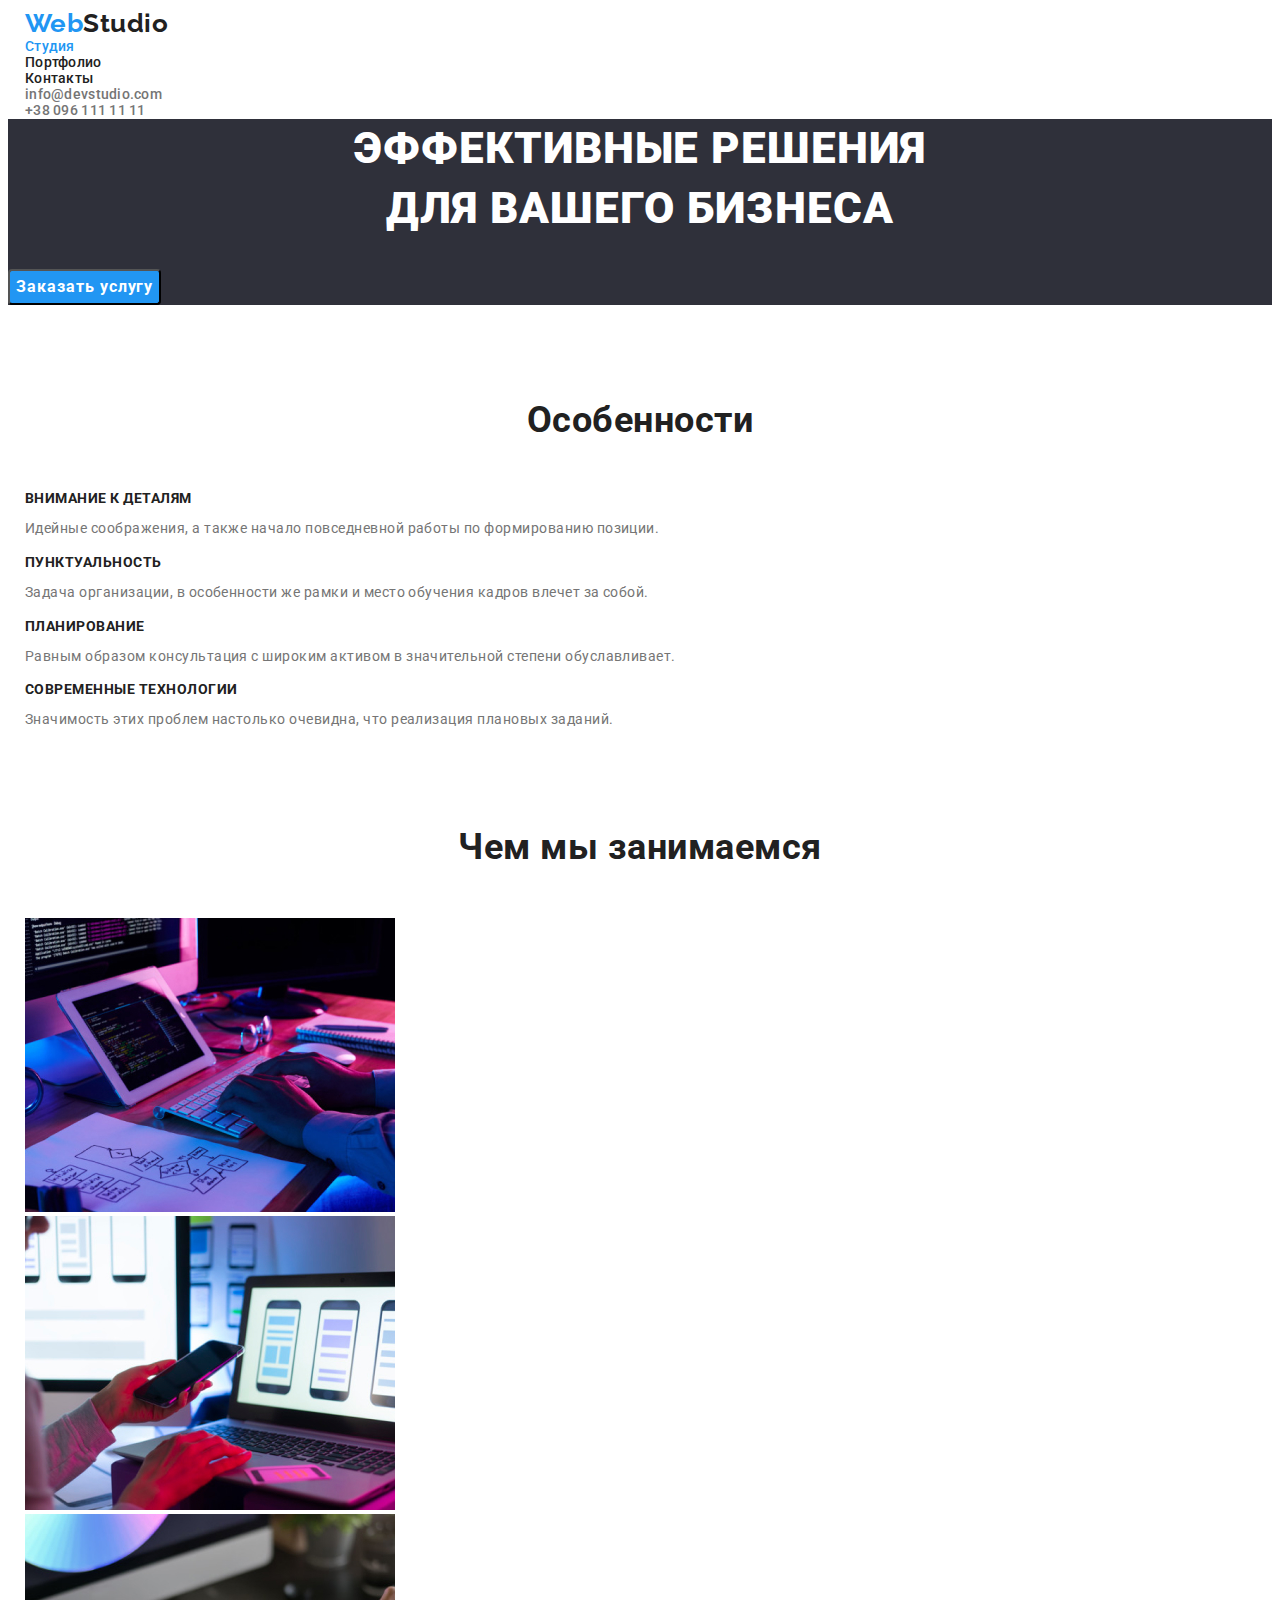
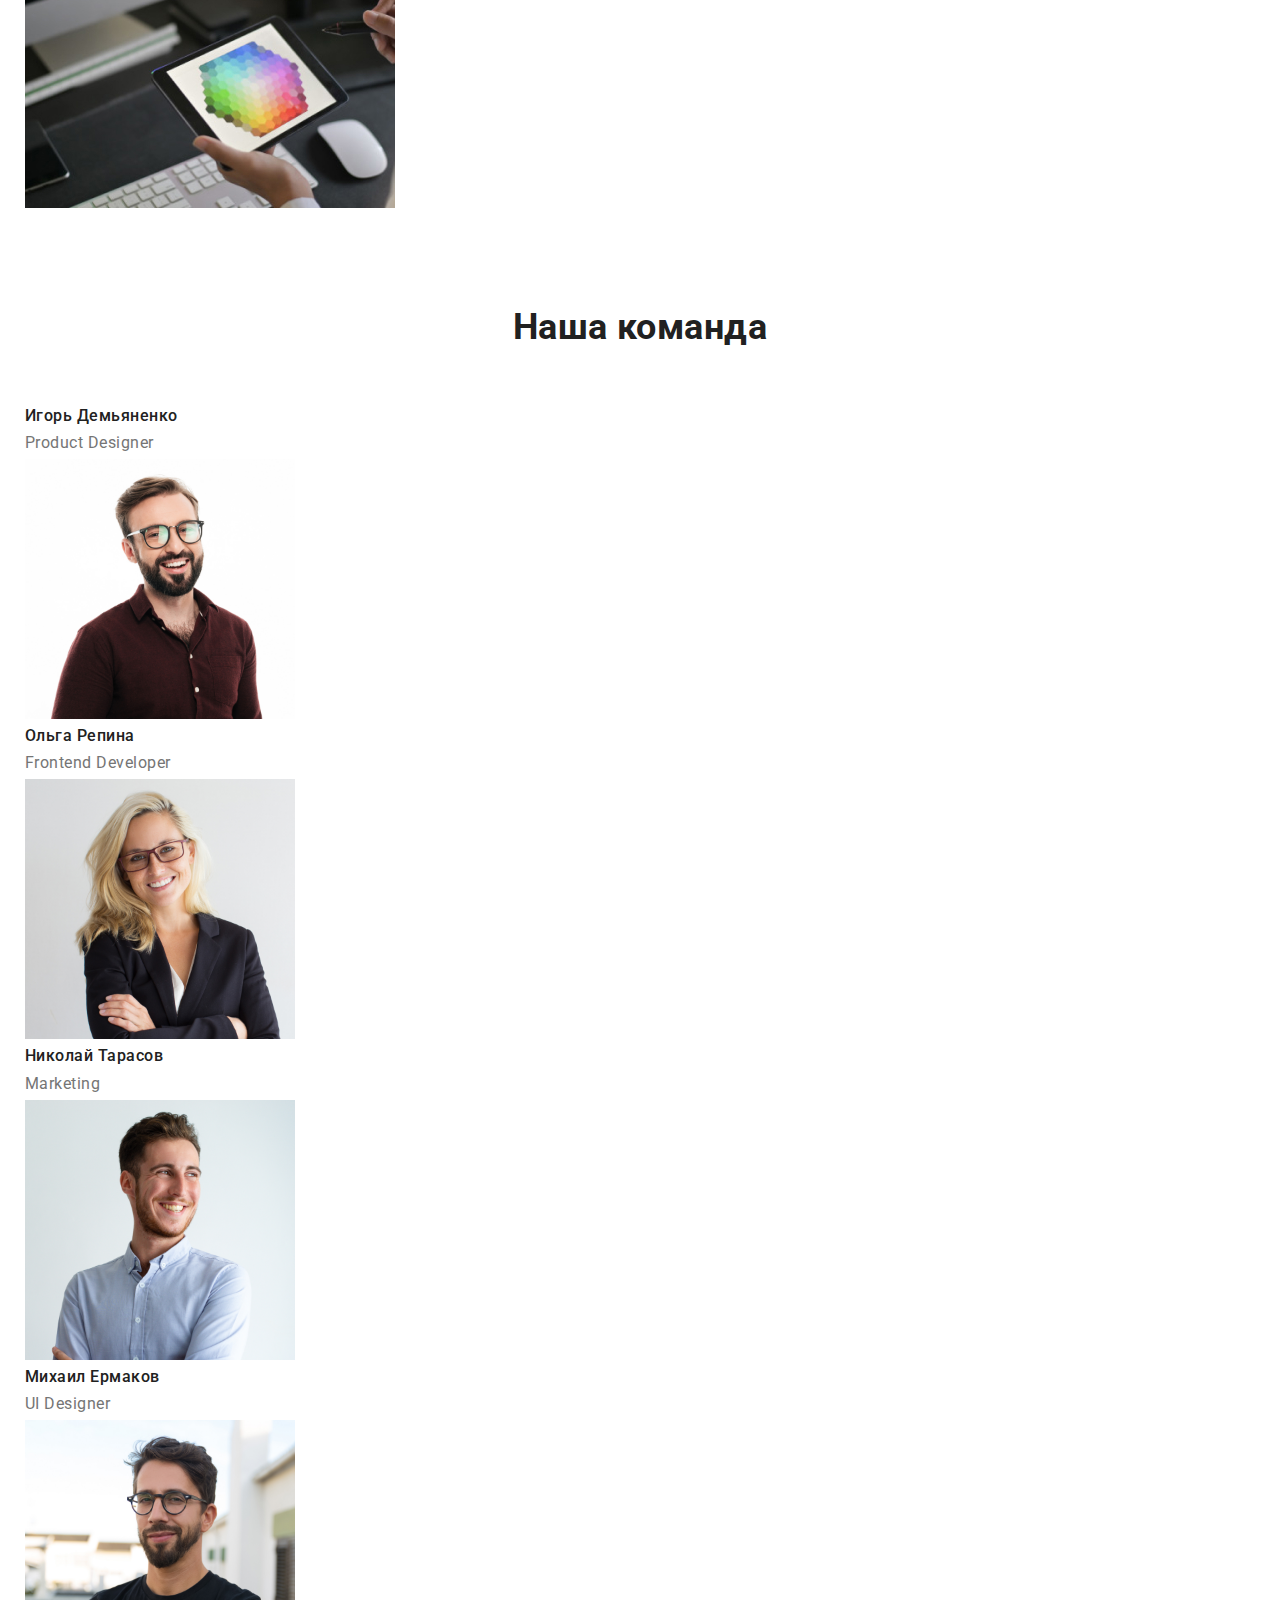
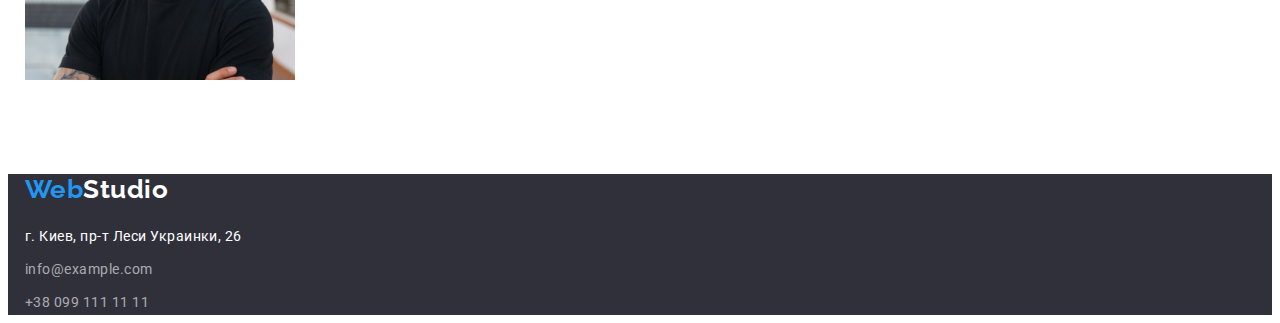
<file: index.html>
<!DOCTYPE html>
<html lang="en">
  <head>
    <meta charset="UTF-8" />
    <meta name="viewport" content="width=device-width, initial-scale=1.0" />
    <title>WebStudio</title>
    <link
      href="https://fonts.googleapis.com/css2?family=Oleo+Script&family=Raleway:wght@700&family=Roboto:wght@400;500;700;900&display=swap"
      rel="stylesheet"
    />
    <link rel="stylesheet" href="https://cdnjs.cloudflare.com/ajax/libs/modern-normalize/1.0.0/modern-normalize.min.css"
      integrity="sha512-ISS7cAi1PEhQ8jnbJpJZMd29NlhNj4AWYyLOSp2CE/CsHxTCu+r+t0D2yoJudVrd0/8fTVPUVDzY5Tvli75u/g=="
      crossorigin="anonymous" />
    <link rel="stylesheet" href="./css/common.css" />
    <link rel="stylesheet" href="./css/main.css" />
  </head>

  <body class="page">
    <!-- Шапка сайта -->
    <header class="page-header">
      <div class="container">
      <nav>
        <!-- Logo-header -->
        <a href="" class="logo logo-header">
          <span class="accent-web">Web</span>Studio
        </a>

        <!-- Site  -->
        <ul class="site-nav list">
          <li><a href="./index.html" class="link current">Студия</a></li>
          <li><a href="./portfolio.html" class="link">Портфолио</a></li>
          <li><a href="" class="link">Контакты</a></li>
        </ul>
      </nav>
      <ul class="site-contacts list">
        <li class="contact">info@devstudio.com</li>
        <li class="contact">+38 096 111 11 11</li>
      </ul>
      </div>
    </header>

    <main>
      <!-- Hero  -->
      <section class="hero">
        <h1 class="hero-title">
          Эффективные решения <br />
          для вашего бизнеса
        </h1>
        <button class="services">Заказать услугу</button>
      </section>

      <!-- Features-->
      <section class="section">
        <div class="container">
        <h2 class="section-title">Особенности</h2>
        <ul class="feature-list">
          <li>
            <h3 class="feature-title">Внимание к деталям</h3>
            <p>
              Идейные соображения, а также начало повседневной работы по
              формированию позиции.
            </p>
          </li>
          <li>
            <h3 class="feature-title">Пунктуальность</h3>
            <p>
              Задача организации, в особенности же рамки и место обучения кадров
              влечет за собой.
            </p>
          </li>
          <li>
            <h3 class="feature-title">Планирование</h3>
            <p>
              Равным образом консультация с широким активом в значительной
              степени обуславливает.
            </p>
          </li>
          <li>
            <h3 class="feature-title">Современные технологии</h3>
            <p>
              Значимость этих проблем настолько очевидна, что реализация
              плановых заданий.
            </p>
          </li>
        </ul>
      </div>
      </section>

      <!-- Чем мы занимаемся-->
      <section class="section">
        <div class="container">
        <h2 class="section-title">Чем мы занимаемся</h2>
        <ul>
          <li>
            <img
              src="./images/img1.jpg"
              alt="Мужчина пишет код с клавиатуры"
              width="370"
            />
          </li>
          <li>
            <img
              src="./images/img2.jpg"
              alt="Девушка создает интерфейс как на телефоне"
              width="370"
            />
          </li>
          <li>
            <img
              src="./images/img3.jpg"
              alt="Выбор цветовой палитры"
              width="370"
            />
          </li>
        </ul>
        </div>
      </section>

      <!-- Наша команда-->
      <section class="section">
        <div class="container">
        <h2 class="section-title">Наша команда</h2>
        <ul class="work-list">
          <li>
            <h3 class="work-title">Игорь Демьяненко</h3>
            <p>Product Designer</p>
            <img
              src="./images/игорь.jpg"
              alt="Фото Игорь Демьяненко"
              width="270"
            />
          </li>
          <li>
            <h3 class="work-title">Ольга Репина</h3>
            <p>Frontend Developer</p>
            <img src="./images/ольга.jpg" alt="Фото Ольга Репина" width="270" />
          </li>
          <li>
            <h3 class="work-title">Николай Тарасов</h3>
            <p>Marketing</p>
            <img
              src="./images/николай.jpg"
              alt="Фото Николай Тарасов"
              width="270"
            />
          </li>
          <li>
            <h3 class="work-title">Михаил Ермаков</h3>
            <p>UI Designer</p>
            <img
              src="./images/михаил.jpg"
              alt="Фото Михаил Ермаков"
              width="270"
            />
          </li>
        </ul>
        </div>
      </section>
    </main>

    <!-- Футер-->
    <footer class="footer">
      <div class="container">
      <!-- Logo-footer -->
      <a href="" class="logo logo-footer">
        <span class="accent-web">Web</span>Studio
      </a>

      <address>
        <ul class="list-footer">
          <li>
            <a href="" class="full-white link">г. Киев, пр-т Леси Украинки, 26 </a>
          </li>
          <li>
            <a href="" class="part-white link">info@example.com</a>
          </li>
          <li>
            <a href="" class="part-white link zero">+38 099 111 11 11</a>
          </li>
        </ul>
      </address>
      </div>
    </footer>
  </body>
</html>
</file>
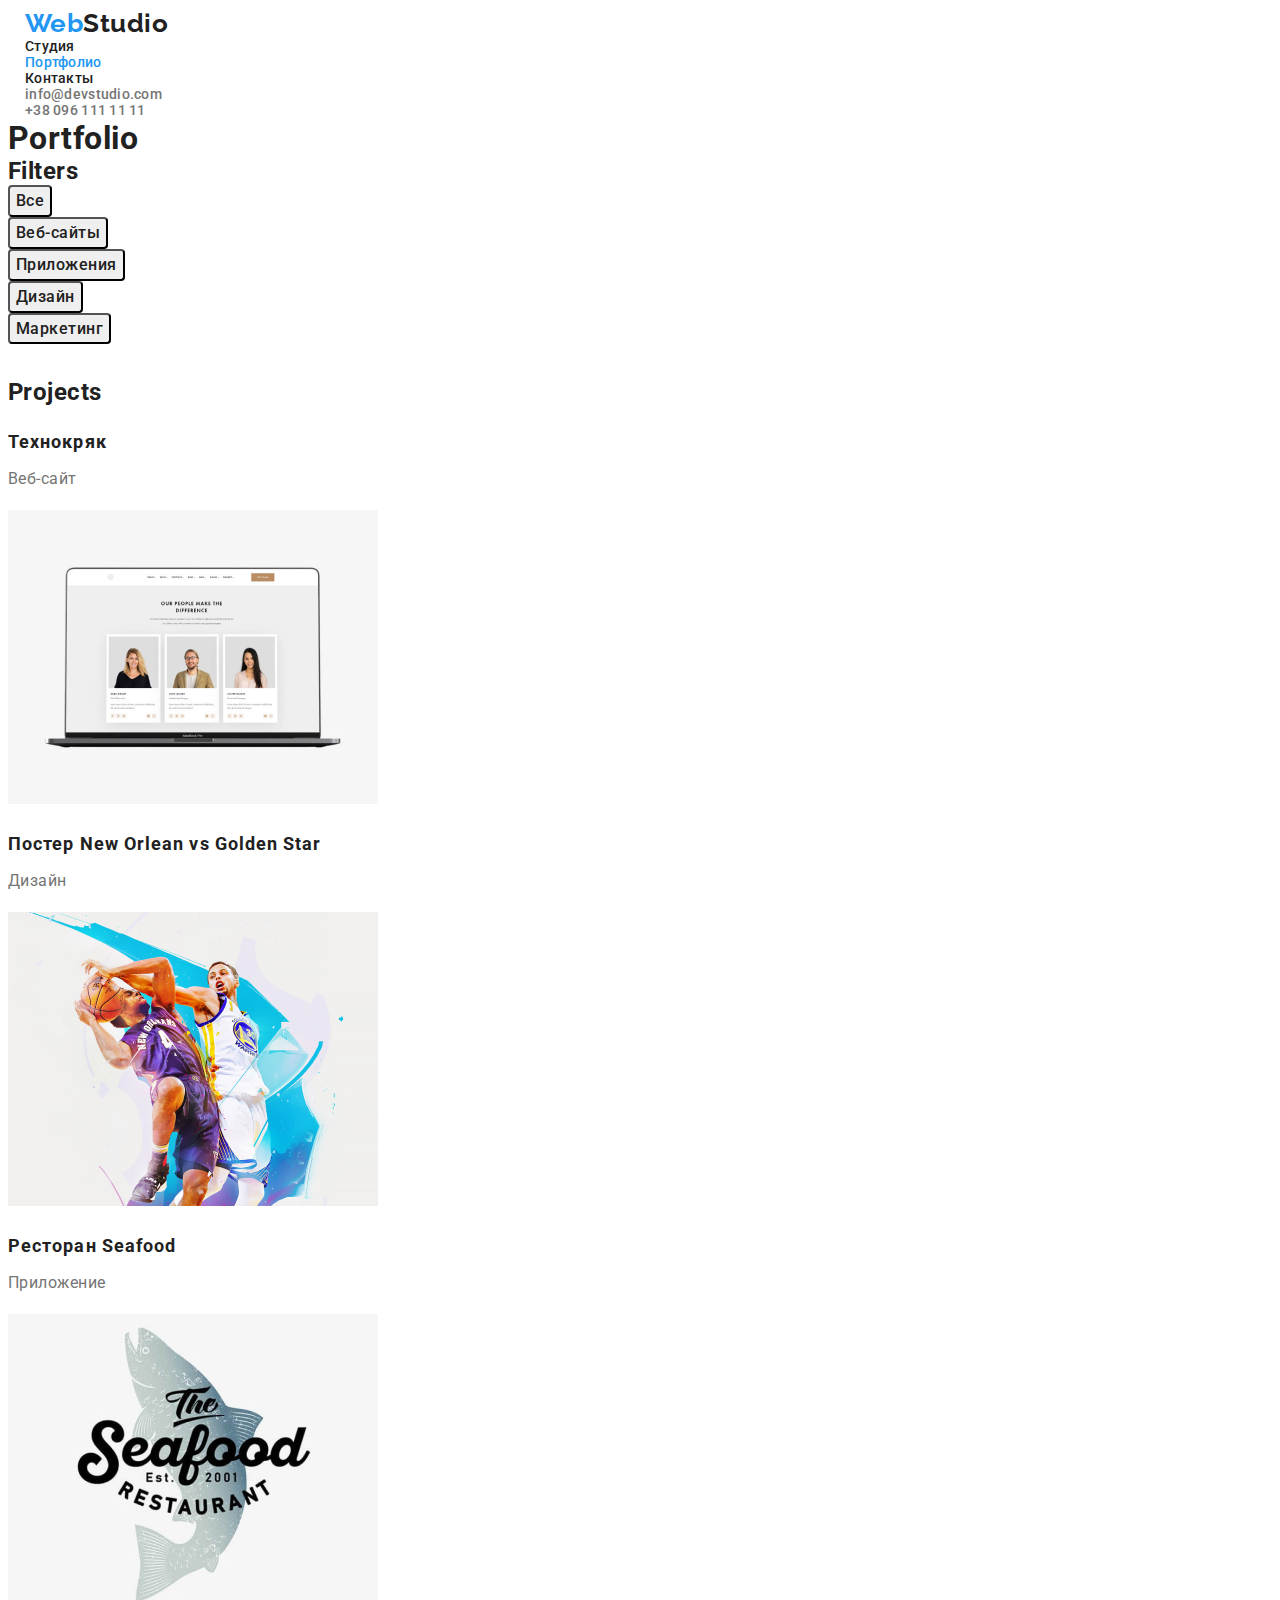
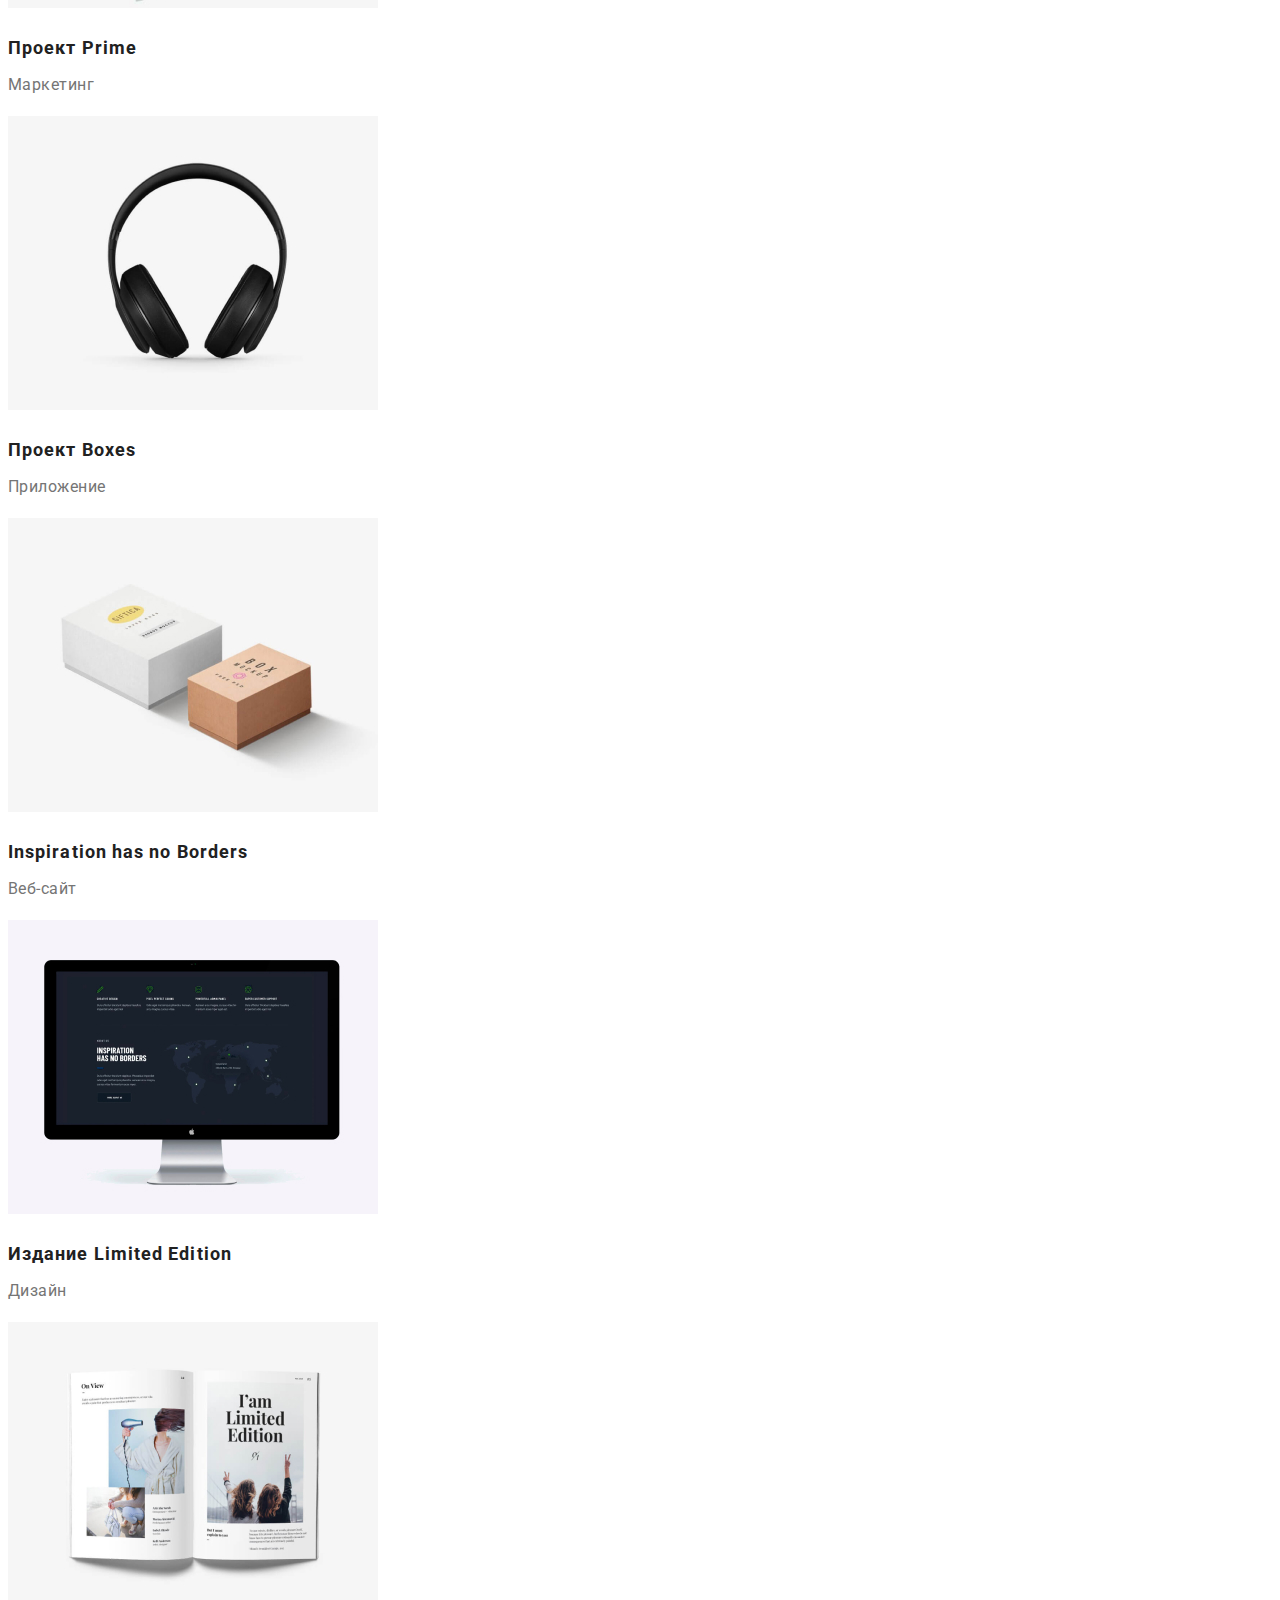
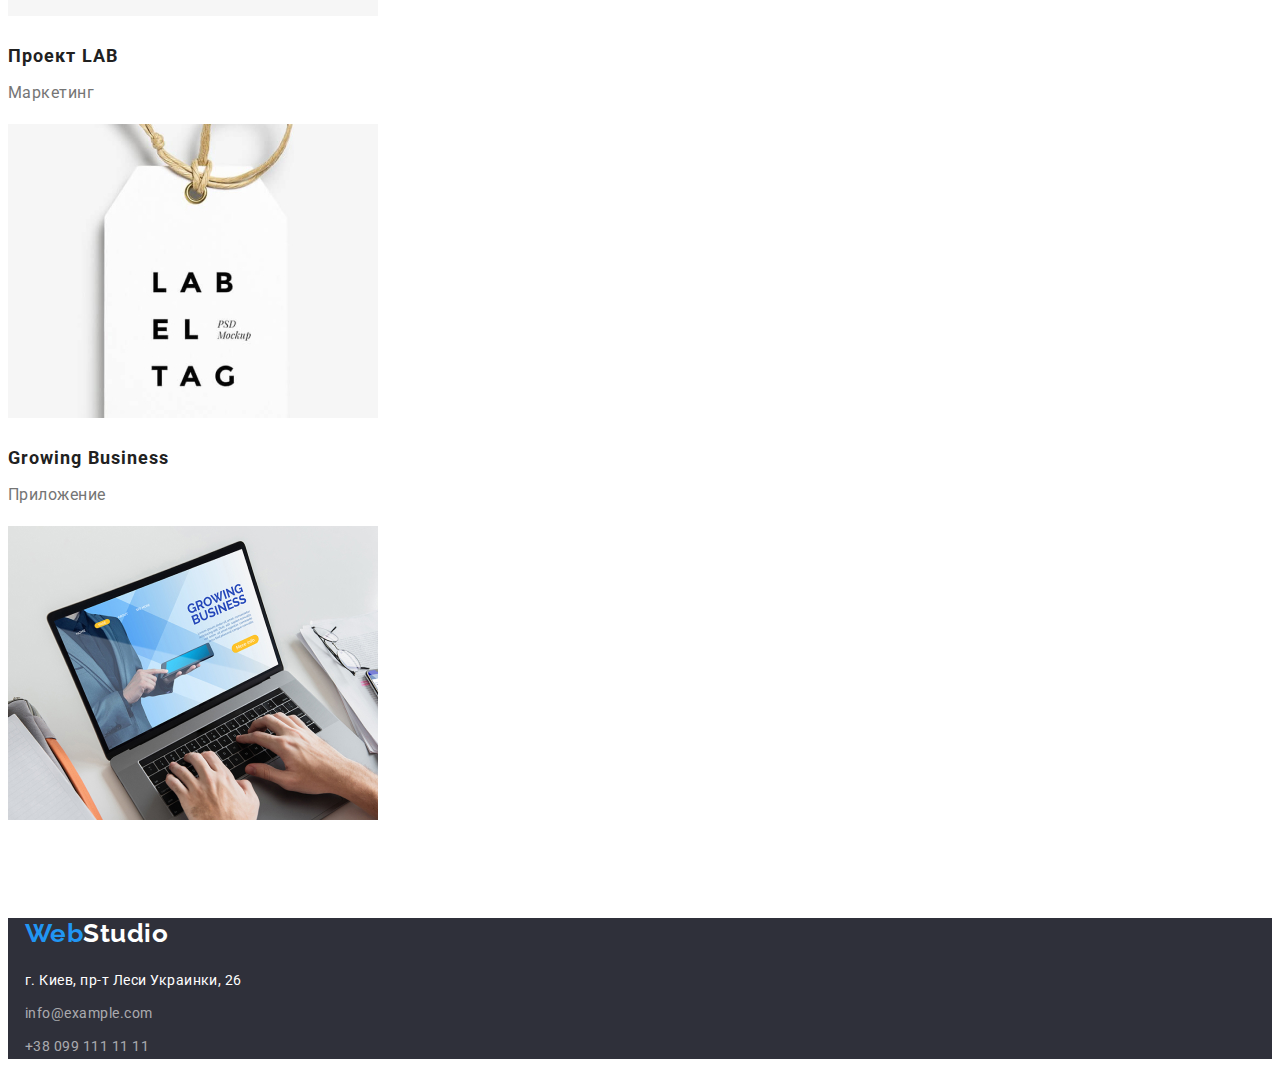
<file: portfolio.html>
<!DOCTYPE html>
<html lang="en">
  <head>
    <meta charset="UTF-8" />
    <meta name="viewport" content="width=device-width, initial-scale=1.0" />
    <title>Portfolio</title>
    <link
      href="https://fonts.googleapis.com/css2?family=Oleo+Script&family=Raleway:wght@700&family=Roboto:wght@400;500;700;900&display=swap"
      rel="stylesheet"
    />
    <link rel="stylesheet" href="https://cdnjs.cloudflare.com/ajax/libs/modern-normalize/1.0.0/modern-normalize.min.css"
      integrity="sha512-ISS7cAi1PEhQ8jnbJpJZMd29NlhNj4AWYyLOSp2CE/CsHxTCu+r+t0D2yoJudVrd0/8fTVPUVDzY5Tvli75u/g=="
      crossorigin="anonymous" />
    <link rel="stylesheet" href="./css/common.css" />
    <link rel="stylesheet" href="./css/portfolio.css" />
  </head>

  <body>
    <!-- Шапка сайта -->
    <header class="page-header">
      <div class="container">
      <nav>
        <!-- Logo-header -->
        <a href="" class="logo logo-header">
          <span class="accent-web">Web</span>Studio
        </a>

        <!-- Site  -->
        <ul class="site-nav list">
          <li><a href="./index.html" class="link">Студия</a></li>
          <li><a href="./portfolio.html" class="link current">Портфолио</a></li>
          <li><a href="" class="link">Контакты</a></li>
        </ul>
      </nav>
      <ul class="site-contacts list">
        <li class="contact">info@devstudio.com</li>
        <li class="contact">+38 096 111 11 11</li>
      </ul>
      </div>
    </header>

    <main>
      <h1 class="section-title">Portfolio</h1>

      <section class="section">
        <!-- Filters -->
        <h2 class="section-title">Filters</h2>

        <ul class="filters-list">
          <li>
            <button type="button" class="link">Все</button>
          </li>
          <li>
            <button type="button" class="link">Веб-сайты</button>
          </li>
          <li><button type="button" class="link">Приложения</button></li>
          <li><button type="button" class="link">Дизайн</button></li>
          <li><button type="button" class="link">Маркетинг</button></li>
        </ul>

        <!-- Projects -->
        <h2 class="section-title">Projects</h2>
        

        <ul class="projects-list">
          <li>
            <a href="">
              <h3 class="title">Технокряк</h3>
              <p class="indent">Веб-сайт</p>
              <img src="./images/techno.jpg" alt="team of three" width="370" />
            </a>
          </li>

          <li>
            <a href="">
              <h3 class="title">Постер New Orlean vs Golden Star</h3>
              <p class="indent">Дизайн</p>
              <img
                src="./images/poster.jpg"
                alt="a battle of two basketball players"
                width="370"
              />
            </a>
          </li>

          <li>
            <a href="">
              <h3 class="title">Ресторан Seafood</h3>
              <p class="indent">Приложение</p>
              <img
                src="./images/seafood.jpg"
                alt="logo the restaurant seafood"
                width="370"
              />
            </a>
          </li>

          <li>
            <a href="">
              <h3 class="title">Проект Prime</h3>
              <p class="indent">Маркетинг</p>
              <img src="./images/prime.jpg" alt="headphones" width="370" />
            </a>
          </li>

          <li>
            <a href="">
              <h3 class="title">Проект Boxes</h3>
              <p class="indent">Приложение</p>
              <img src="./images/boxes.jpg" alt="two boxes" width="370" />
            </a>
          </li>

          <li>
            <a href="">
              <h3 class="title">Inspiration has no Borders</h3>
              <p class="indent">Веб-сайт</p>
              <img
                src="./images/borders.jpg"
                alt="computer screen"
                width="370"
              />
            </a>
          </li>

          <li>
            <a href="">
              <h3 class="title">Издание Limited Edition</h3>
              <p class="indent">Дизайн</p>
              <img src="./images/edition.jpg" alt="open book" width="370" />
            </a>
          </li>

          <li>
            <a href="">
              <h3 class="title">Проект LAB</h3>
              <p class="indent">Маркетинг</p>
              <img src="./images/lab.jpg" alt="bookmark" width="370" />
            </a>
          </li>

          <li>
            <a href="">
              <h3 class="title">Growing Business</h3>
              <p class="indent">Приложение</p>
              <img src="./images/growing.jpg" alt="netbook" width="370" />
            </a>
          </li>
        </ul>
      </section>
    </main>

    <!-- Футер-->
    <footer class="footer">
      <div class="container">
        <!-- Logo-footer -->
        <a href="" class="logo logo-footer">
          <span class="accent-web">Web</span>Studio
        </a>
    
        <address>
          <ul class="list-footer">
            <li>
              <a href="" class="full-white link">г. Киев, пр-т Леси Украинки, 26 </a>
            </li>
            <li>
              <a href="" class="part-white link">info@example.com</a>
            </li>
            <li>
              <a href="" class="part-white link zero">+38 099 111 11 11</a>
            </li>
          </ul>
        </address>
      </div>
    </footer>
  </body>
</html>
</file>
<file: css/common.css>
/* Цвет основного текста #212121 */
/* Вторичный цвет текста #757575 */
/* Акцент #2196F3 */

/* белый #FFFFFF */
/* белый футер  rgba(255, 255, 255, 0.6); */

/* главный цвет фона #E5E5E5 */
/* вторичный цвет фона #F5F4FA */
/* цвет фона футера, hero #2F303A */

:root {
  --primary-text-color: #757575;
  --title-text-color: #212121;
  --accent-color: #2196f3;
  --primary-white-color: #ffffff;
}
body {
  background-color: var(--primary-bg-color);
  color: var(--primary-text-color);
  font-family: Roboto, sans-serif;
  letter-spacing: 0.03em;
}
ul {
  list-style: none;
  padding: 0;
  margin: 0;
}
a {
  text-decoration: none;
}

/* Page-header */

.container {
  margin-left: auto;
  margin-right: auto;
  width: 1230px;
}

/* Logo */
.logo {
  /* Oleo Script, */
  font-family: Raleway, sans-serif;
  font-weight: 700;
  font-size: 26px;
  line-height: 1.2;
}
.logo:hover {
  color: var(--accent-color);
}
.logo-header {
  color: var(--title-text-color);
}
.logo-footer {
  color: var(--primary-white-color);
}
.accent-web {
  color: var(--accent-color);
}

/* Site */
.list {
  font-weight: 500;
  font-size: 14px;
  line-height: 1.14;
  letter-spacing: 0.02em;
}
.site-nav .link {
  color: var(--title-text-color);
}
.site-contacts .contact {
  color: var(--primary-text-color);
}
.site-nav .link:hover,
.site-nav .link:focus,
.site-contacts .contact:hover,
.site-nav .link.current {
  color: var(--accent-color);
}

/* Footer */
.footer {
  background-color: #2f303a;
}
address {
  font-style: normal;
  margin-top: 20px;
}
.list-footer {
  font-weight: 400;
  font-size: 14px;
  line-height: 1.71;
}
.list-footer .link {
  display: inline-block;
}
.list-footer :hover {
  color: var(--accent-color);
}
.full-white {
  margin-bottom: 9px;
  color: var(--primary-white-color);
}
.part-white {
  margin-bottom: 9px;
  color: rgba(255, 255, 255, 0.6);
}
.zero {
  margin-bottom: 0;
}
</file>
<file: css/main.css>
/* HERO */
.hero {
  background-color: #2f303a;
  letter-spacing: 0.06em;
  text-align: center;
  margin-bottom: 94px;
}
.hero-title {
  margin-top: 0;
  margin-bottom: 30px;
  color: var(--primary-white-color);
  font-weight: 900;
  font-size: 44px;
  line-height: 1.36;

  text-transform: uppercase;
}

/* button text-align: center; ИГНОР!!! 
т.к. это элемент, а не текст */
button {
  background-color: var(--accent-color);
  color: var(--primary-white-color);
  font-family: inherit;
  font-weight: 700;
  font-size: 16px;
  line-height: 1.88;
  letter-spacing: inherit;

  display: flex;
  align-items: center;
  border-radius: 4px;
}

/* Features */
.section {
  margin-bottom: 94px;
}
.section-title {
  margin-top: 0;
  margin-bottom: 0;
  color: var(--title-text-color);
  font-size: 36px;
  line-height: 1.17;
  text-align: center;
  margin-bottom: 50px;
}
.feature-list .feature-title {
  margin-top: 0;
  margin-bottom: 10px;
  color: var(--title-text-color);
  font-weight: 700;
  font-size: 14px;
  line-height: 1.14;
  text-transform: uppercase;
}
.feature-list p {
  font-weight: 400;
  font-size: 14px;
  line-height: 1.71;
  margin-top: 0;
}

/* Наша команда */
.work-list {
  font-size: 16px;
  line-height: 1.19px;
}
.work-list .work-title {
  color: var(--title-text-color);
  font-size: inherit;
  font-weight: 500;
  margin-bottom: 10px;
  display: inline-block;
}
.work-list p {
  font-weight: 400;
  /* margin-top: 0; */
}
</file>
<file: css/portfolio.css>
main {
  margin-bottom: 94px;
}
.section-title {
  margin-top: 0;
  margin-bottom: 0;
}

/* Filters */
.filters-list {
  margin-bottom: 34px;
}
button {
  color: var(--title-text-color);
  font-family: inherit;
  font-weight: 500;
  font-size: 16px;
  line-height: 1.62;
  letter-spacing: inherit;
  border-radius: 4px;
}
button:focus {
  color: var(--accent-color);
}
button:hover {
  background-color: var(--accent-color);
  color: var(--primary-white-color);
}

/* Projects */
.section-title,
.projects-list .title {
  color: var(--title-text-color);
}
.projects-list .title {
  font-weight: 700;
  font-size: 18px;
  line-height: 2;
  letter-spacing: 0.06em;
  margin-bottom: 4px;
}
.projects-list .indent {
  color: var(--primary-text-color);
  font-weight: 400;
  font-size: 16px;
  line-height: 1.87;
  margin-top: 0;
}
</file>
